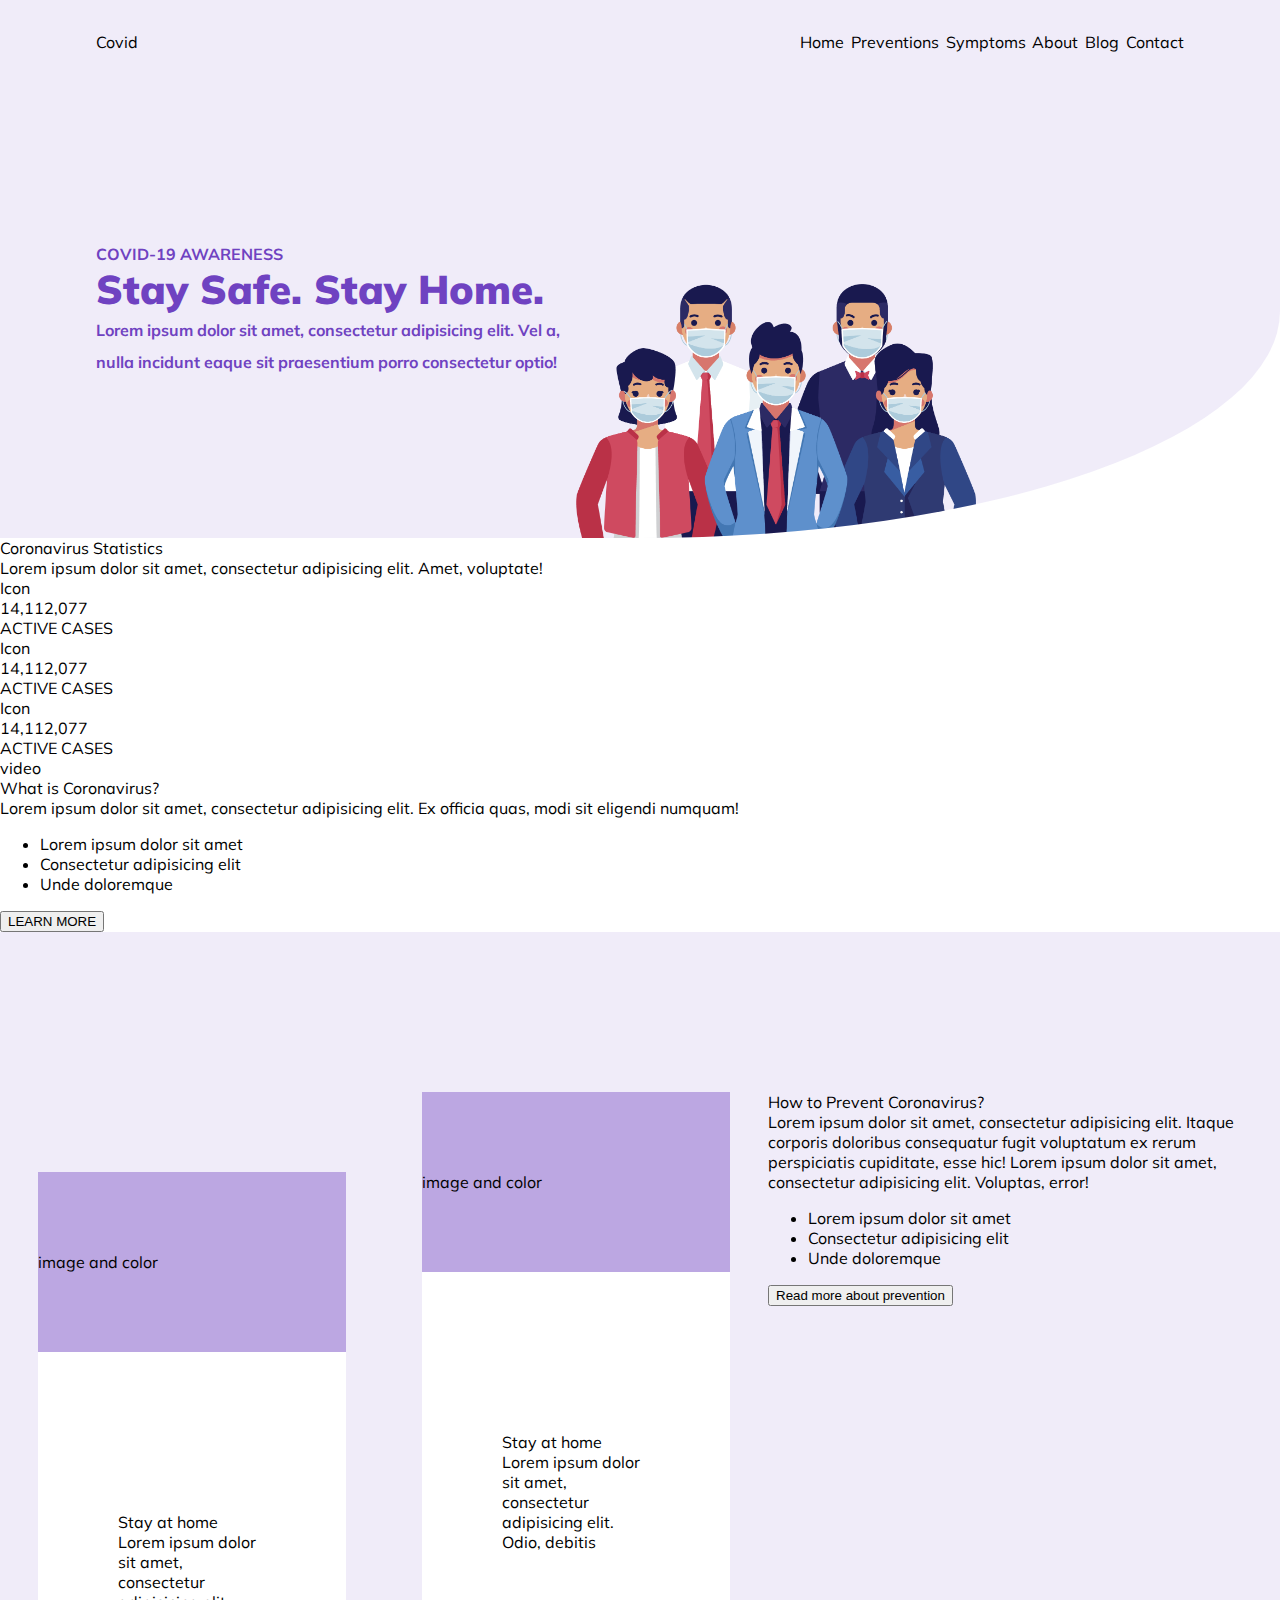
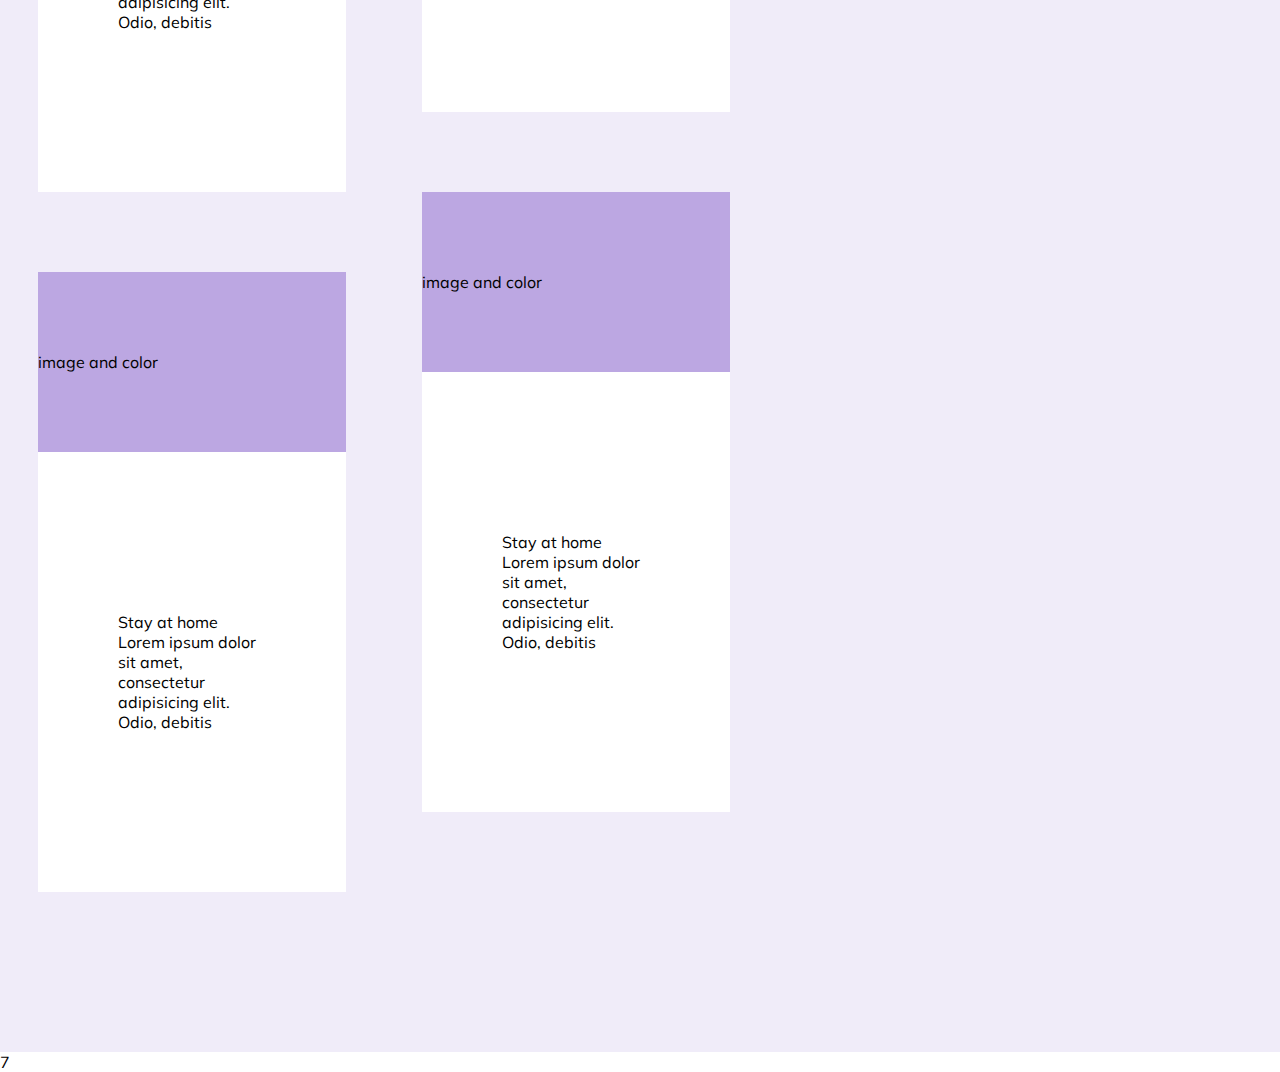
<file: index.html>
<!DOCTYPE html>
<html lang="en">
<head>
    <meta charset="UTF-8">
    <meta http-equiv="X-UA-Compatible" content="IE=edge">
    <meta name="viewport" content="width=device-width, initial-scale=1.0">
    <link rel="stylesheet" href="index.css"/>
    <link rel="preconnect" href="https://fonts.googleapis.com">
<link rel="preconnect" href="https://fonts.gstatic.com" crossorigin>
<link href="https://fonts.googleapis.com/css2?family=Mulish:wght@600&display=swap" rel="stylesheet">
    <title>My first Website</title>

</head>
<body >
<main>
  <header class="header">
      <div class="header-wrapper">
        <a class="header-brand" href="./index.html">Covid</a>
      <nav class="header-nav">
        <ul>
            <li><a href="./index.html">Home</a>
            </li>
            <li> <a href="./index.html">Preventions</a></li>
            <li><a href="./index.html">Symptoms</a></li>
            <li><a href="./index.html">About</a></li>
            <li><a href="./index.html">Blog</a></li>
            <li><a href="./index.html">Contact</a>
            </li>
        </ul>
      </nav>
      </div>
      
  </header>  
  <section class="hero">
    <div class="hero-wrapper">
        <aside class="hero-content">
          <p>
              COVID-19 AWARENESS
          </p>
          <h5 class="hero-heading">Stay Safe. Stay Home.</h5>
              <p class="hero-sub-content"> Lorem ipsum dolor sit amet, consectetur adipisicing elit. Vel a, nulla incidunt eaque sit praesentium porro consectetur optio!

              </p>
      </aside>
      <aside class="hero-img">
        <div class="hero-img-wrapper">
            <img src="src/aserts/img/ilus.png" alt="hero" width="100%"/>
        </div> 
      </aside>
    </div>
    


  </section>  
  <section>
      <section>
          <p>Coronavirus Statistics
           </p>
           <p> Lorem ipsum dolor sit amet, consectetur adipisicing elit. Amet, voluptate!</p>
      </section>
      <section>
          <div>
              <p>Icon</p>
              <p>14,112,077</p>
              <p>ACTIVE CASES</p>
          </div>
          <div>
            <p>Icon</p>
            <p>14,112,077</p>
            <p>ACTIVE CASES</p>
        </div>  <div>
            <p>Icon</p>
            <p>14,112,077</p>
            <p>ACTIVE CASES</p>
        </div>
      </section>
  </section>  
  <section>
      <aside>
          <p>video</p>
      </aside>
      <aside>
          <p>What is Coronavirus?</p>
           <p>Lorem ipsum dolor sit amet, consectetur adipisicing elit. Ex officia quas, modi sit eligendi numquam!</p>
            <ul>
               <li> Lorem ipsum dolor sit amet</li>
               <li>Consectetur adipisicing elit</li>
                <li>Unde doloremque</li>
                
            </ul>
            <button type="button" title="LEARN MORE">LEARN MORE</button>
            </p>
      </aside>
  </section>  
  <section class="prevent-wrapper">
    <aside class="prevent-container">
        <div class="spacing">
            <div>
                <div class="prevent-image">
                    image and color
                </div>
                <div class="prevent-content">
                    <p>Stay at home</p>
                    <p>Lorem ipsum dolor sit amet, consectetur adipisicing elit. Odio, debitis</p>
                </div>
            </div>
            <div class="spacing">
                <div class="prevent-image ">
                    image and color
                </div>
                <div class="prevent-content">
                    <p>Stay at home</p>
                    <p>Lorem ipsum dolor sit amet, consectetur adipisicing elit. Odio, debitis</p>
                </div>
            </div>
        </div>
        <div>
            <div>
                <div class="prevent-image">
                    image and color
                </div>
                <div class="prevent-content"> 
                    <p>Stay at home</p>
                    <p>Lorem ipsum dolor sit amet, consectetur adipisicing elit. Odio, debitis</p>
                </div>
            </div>
            <div class="spacing">
                <div class="prevent-image">
                    image and color
                </div>
                <div class="prevent-content">
                    <p>Stay at home</p>
                    <p>Lorem ipsum dolor sit amet, consectetur adipisicing elit. Odio, debitis</p>
                </div>
            </div>
        </div>
    </aside>
    <aside Class="prevent-aside-container">
        <p>How to Prevent Coronavirus?</p>
           <p> Lorem ipsum dolor sit amet, consectetur adipisicing elit. Itaque corporis doloribus consequatur fugit voluptatum ex rerum perspiciatis cupiditate, esse hic!
            
            Lorem ipsum dolor sit amet, consectetur adipisicing elit. Voluptas, error!</p>
            <ul>
                <li> Lorem ipsum dolor sit amet</li>
                <li>Consectetur adipisicing elit</li>
                 <li>Unde doloremque</li>
                 
             </ul>
             <button type="button" title="LEARN MORE">Read more about prevention</button>
    </aside>
  </section>  
  <section>

  </section>  
  <footer>7</footer>  
</main>

</body>
</html>
</file>
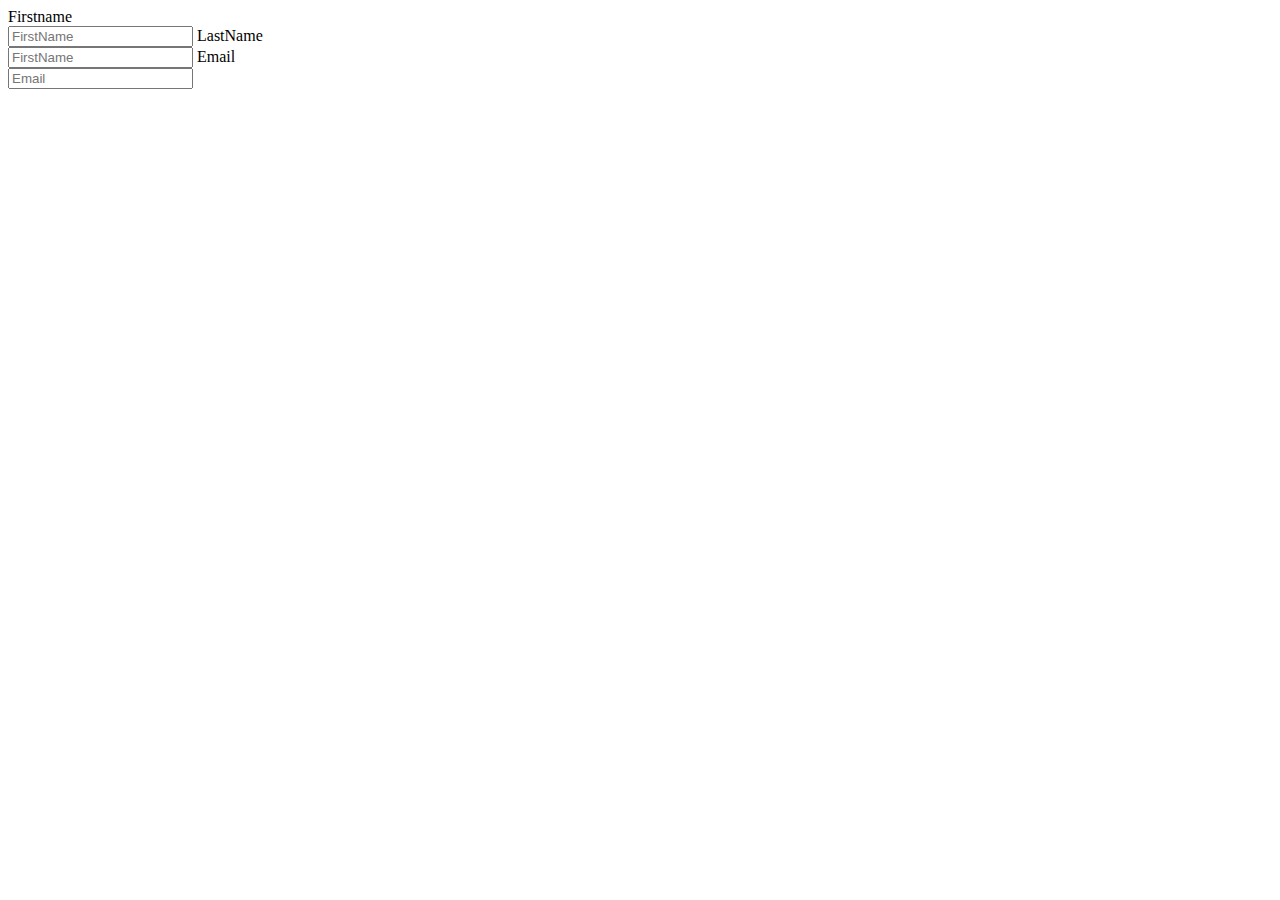
<file: src/pages/contact.html>
<!DOCTYPE html>
<html lang="en">
<head>
    <meta charset="UTF-8">
    <meta http-equiv="X-UA-Compatible" content="IE=edge">
    <meta name="viewport" content="width=device-width, initial-scale=1.0">
    <title>Document</title>
</head>
<body>
    <form onsubmit="" method="" >
        <label for="firstname" >Firstname</label><br/>
        <input type="text" id="firstname" placeholder="FirstName"/>
        <label for="lastname" >LastName</label><br/>
        <input type="text" id="lastName" placeholder="FirstName"/>
        <label for="email" >Email</label><br/>
        <input type="email" id="email" placeholder="Email"/>
    </form>
</body>
</html>
</file>
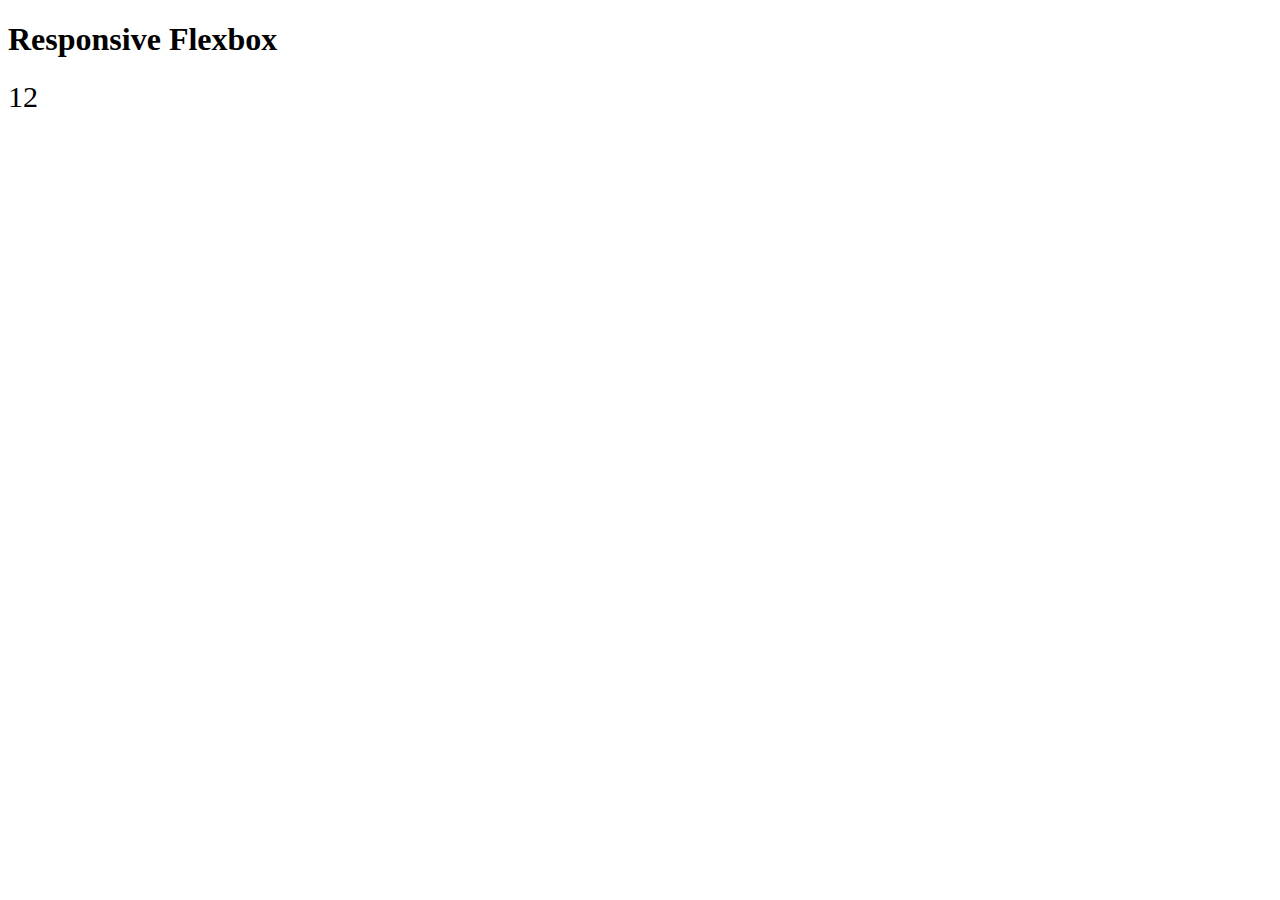
<file: src/pages/layout.html>
<!DOCTYPE html>
<html lang="en">
<head>
    <meta charset="UTF-8">
    <meta http-equiv="X-UA-Compatible" content="IE=edge">
    <meta name="viewport" content="width=device-width, initial-scale=1.0">
    <title>Layout</title>
    <style>
      * {
        box-sizing: border-box;
      }
      
      .flex-container {
        display: flex;
        flex-direction: row;
        font-size: 30px;
        text-align: center;
      }
      
      .flex-item-left {
        background-color: #f1f1f1;
        padding: 10px;
        flex: 50%;
      }
      
      .flex-item-right {
        background-color: dodgerblue;
        padding: 10px;
        flex: 50%;
      }
      
      /* Responsive layout - makes a one column-layout instead of two-column layout */
      @media (max-width: 800px) {
        .flex-container {
          flex-direction: column;
        }
      }
      </style>
</head>
<body>

  <h1>Responsive Flexbox</h1>
  
  <div class="flex-container">
    <div>1</div>
    <div>2</div>
  </div>
  
  </body>
</html>
</file>
<file: index.css>
body {
  margin: 0;
  padding: 0;
  box-sizing: border-box;
  font-family: 'Mulish', sans-serif;
}
a {
  text-decoration: none;
  color: black;
}
p {
  margin: 0;
}
/**************************
Header Section
***************************/

.header {
  background: rgba(111, 66, 193, 0.1);
  display: flex;
  justify-content: center;
  width: 100vw;
  padding: 1rem 0;
}

.header-wrapper {
  display: flex;
  width: 85vw;
  justify-content: space-between;
  align-items: center;
}

.header-nav > ul {
  display: flex;
  list-style: none;
  width: 30vw;
  justify-content: space-between;
  flex-wrap: wrap;
}

/**************************
Hero Section
***************************/
.hero {
  background: rgba(111, 66, 193, 0.1);
  padding: 10rem 0;
  border-radius: 0 0 50% 0;
  display: flex;
  justify-content: center;
  position: relative;
  overflow: hidden;
}

.hero-wrapper {
  display: flex;
  width: 85vw;
}
.hero-img {
  overflow: hidden;
  margin-top: 2.5rem;
}
.hero-img-wrapper {
  width: 25rem;
  position: absolute;
}
.hero-sub-content {
  max-width: 30rem;
  line-height: 2rem;
}

.hero-heading {
  font-weight: 900;
  color: #6f42c1;
  font-size: 40px;
  margin: 0;
}

.hero-content:first-child {
  margin: 0;
  color: #6f42c1;
  font-weight: bold;
}

.prevent-wrapper {
  display: flex;
  background: rgba(111, 66, 193, 0.1);
  padding: 10rem 0;
}

/* .prevent-wrapper > aside {
  width: 50vw;
} */
.prevent-container {
  display: flex;
  width: 60vw;
  justify-content: space-around;
  gap: 5;
}

.prevent-container > div {
  width: 40%;
}
.prevent-aside-container {
  width: 40vw;
}
.prevent-image {
  background: rgba(111, 66, 193, 0.4);
  padding: 5rem 0;
}

.prevent-content {
  background: white;
  padding: 10rem 5rem;
}
.spacing {
  margin-top: 5rem;
}

@media screen and (max-width: 608px) {
  .hero-img-wrapper {
    left: 5rem;
    bottom: 0;
  }
  .hero {
    padding-bottom: 20rem;
  }
}

@media screen and (max-width: 443px) {
  .hero-img-wrapper {
    display: none;
  }
}
</file>
